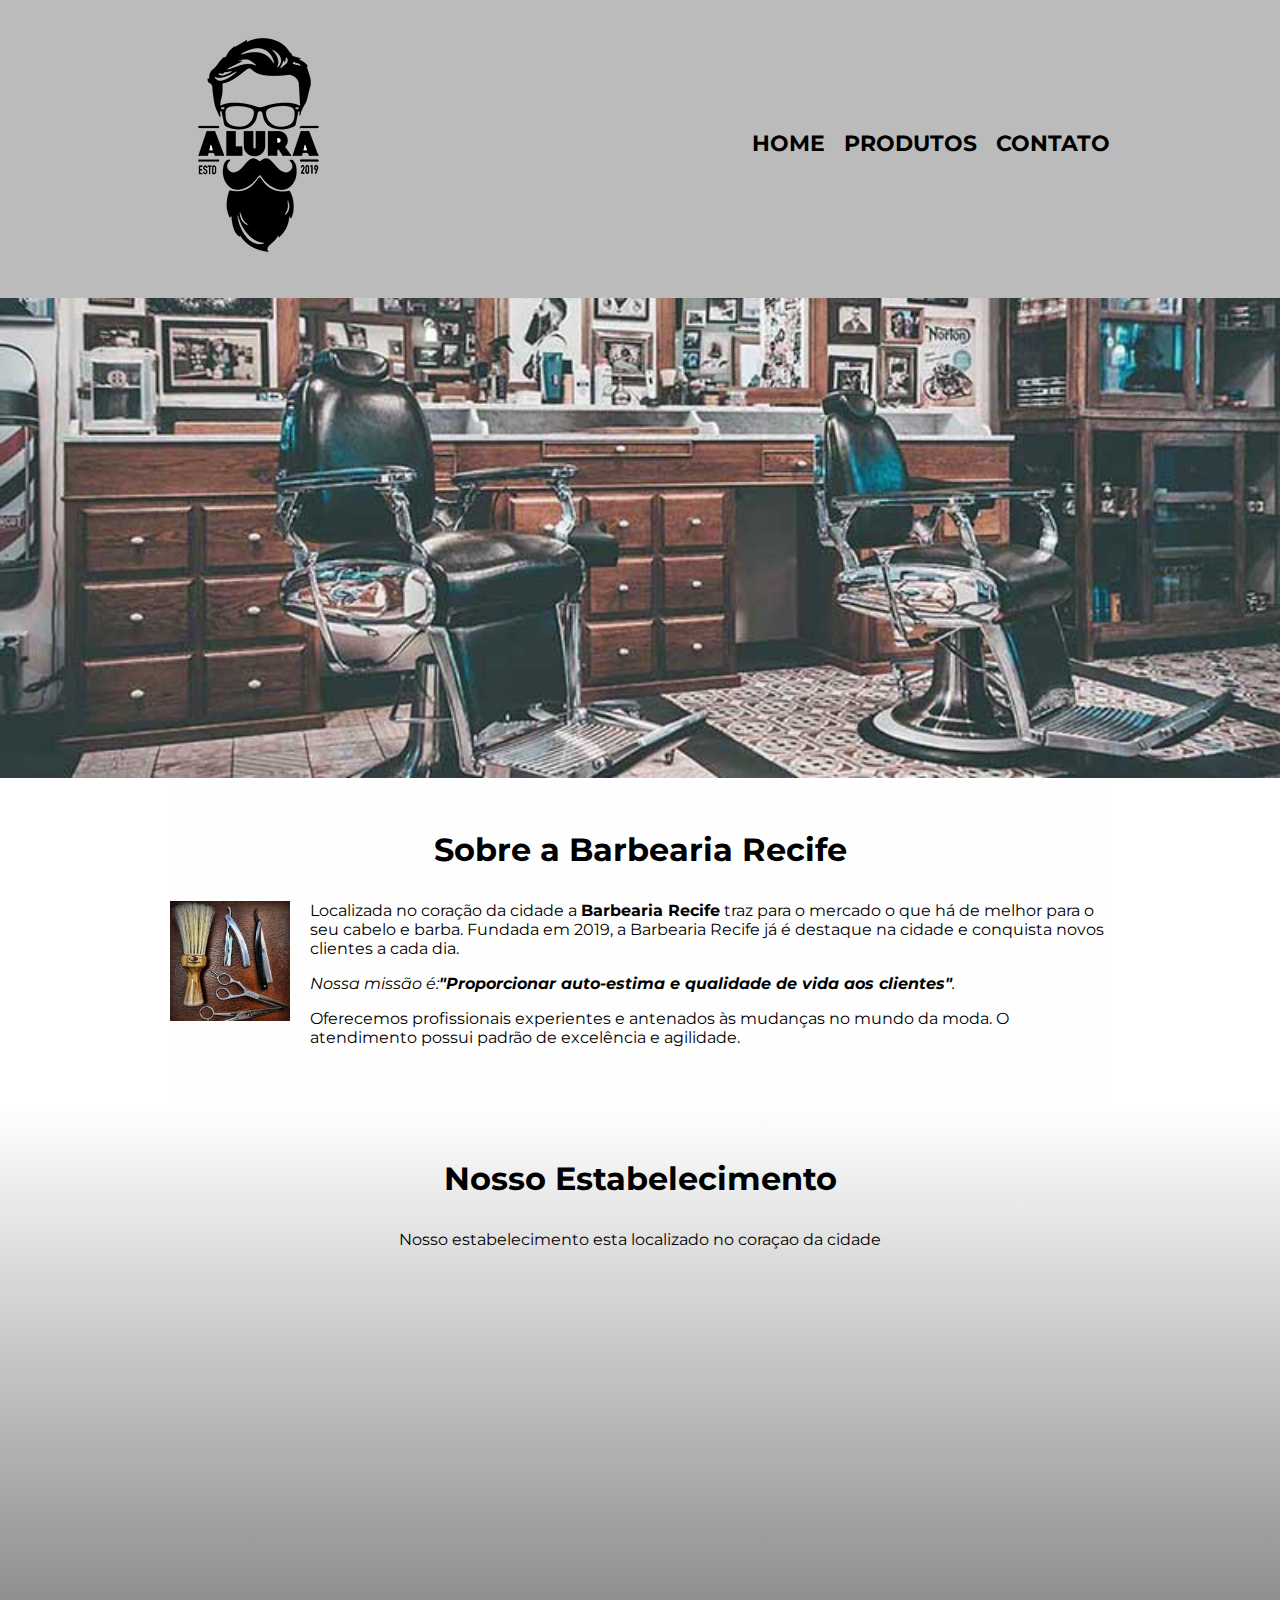
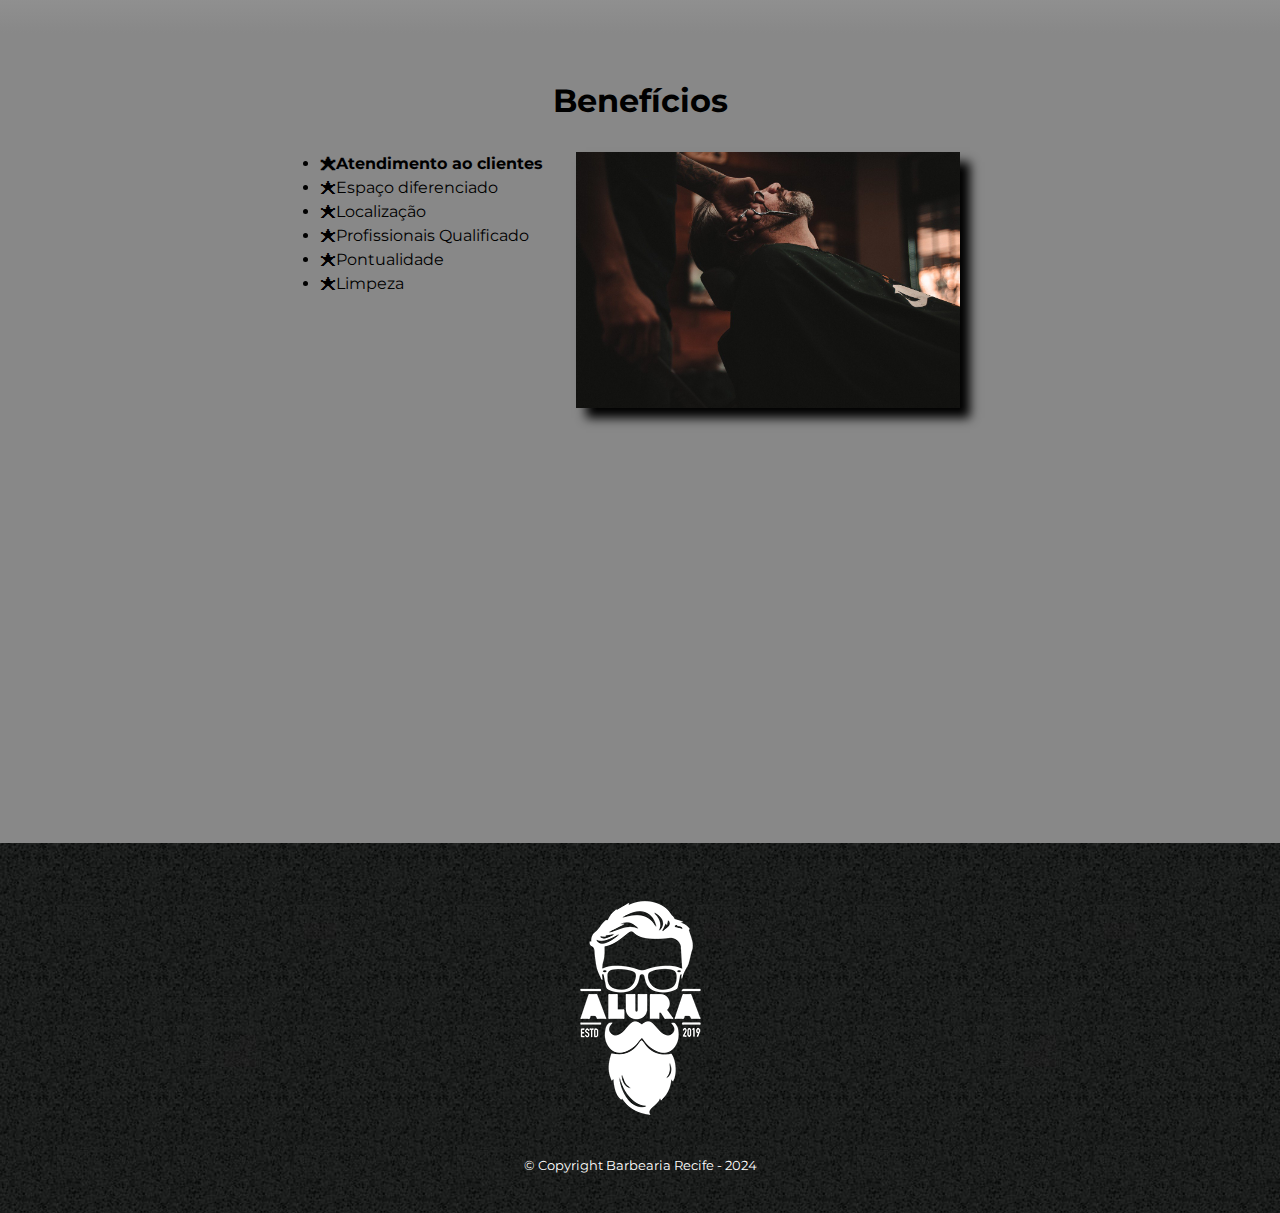
<file: index.html>
<!DOCTYPE html>
<html lang="pt-br">
  <head>
    <meta charset="UTF-8" />
    <meta name="viewport" content="width=device-width, initial-scale=1.0" />
    <title>Barbearia</title>
    <link rel="stylesheet" href="/style.css">
    <link href="https://fonts.googleapis.com/css2?family=Montserrat:ital,wght@0,100..900;1,100..900&display=swap" rel="stylesheet">
  </head>
  <body>

    <header>
      <div class="caixa">
          <h1><img src="/img-pag 2/logo.png" alt="logo-principal"></h1>
           <nav>
              <ul>
                  <li><a href="/index.html">Home</a></li>
                  <li><a href="/produtos.html">Produtos</a></li>
                  <li><a href="/contato.html">Contato</a></li>
              </ul>
          </nav>
      </div>
  </header> 


    <img class="banner" src="/img-pag 1/banner.jpg" alt="banner" />

  <main>
      <section class="principal">
        <h2 class="titulo-principal">Sobre a Barbearia Recife</h2>
        <img class="utensilios" src="/img-pag 2/utensílios.jpg" alt="Utensílios de barba">

        <p>
          Localizada no coração da cidade a <strong>Barbearia Recife</strong> traz
          para o mercado o que há de melhor para o seu cabelo e barba. Fundada em
          2019, a Barbearia Recife já é destaque na cidade e conquista novos
          clientes a cada dia.
        </p>

        <p class="missao">
          <em>Nossa missão é:<strong>"Proporcionar auto-estima e qualidade de vida aos clientes"</strong>.</em></p>

        <p>Oferecemos profissionais experientes e antenados às mudanças no mundo da moda. O atendimento possui padrão de excelência e agilidade.</p>
      </section>

      <section class="mapa">
        <h3 class="titulo-principal">Nosso Estabelecimento</h3>
        <p>Nosso estabelecimento esta localizado no coraçao da cidade</p>
        <div class="mapa-conteudo"><iframe src="https://www.google.com/maps/embed?pb=!1m18!1m12!1m3!1d29256.852828199786!2d-46.68778208916011!3d-23.564614499999998!2m3!1f0!2f0!3f0!3m2!1i1024!2i768!4f13.1!3m3!1m2!1s0x94ce59541c6c79c3%3A0x36b90a85f0f8cb33!2sGrupo%20Alura!5e0!3m2!1spt-BR!2sbr!4v1722098591421!5m2!1spt-BR!2sbr" width="100%" height="300" style="border:0;" allowfullscreen="" loading="lazy" referrerpolicy="no-referrer-when-downgrade"></iframe>
          </div>
      </section>

      <section class="beneficios">
        <h3 class = "titulo-principal">Benefícios</h3>

        <div class="conteudo-beneficios">
            <ul class="lista-beneficios">
              <li class="itens">Atendimento ao clientes</li>
              <li class="itens">Espaço diferenciado </li>
              <li class="itens">Localização</li>
              <li class="itens">Profissionais Qualificado</li>
              <li class="itens">Pontualidade</li>
              <li class="itens">Limpeza</li>
            </ul><img class="img-beneficios" src="/img-pag 1/beneficios.jpg">
        </div>
        <div class="video">
          <iframe width="100%" height="315" src="https://www.youtube.com/embed/wcVVXUV0YUY?si=EvsWeWAhLNBjycec" title="YouTube video player" frameborder="0" allow="accelerometer; autoplay; clipboard-write; encrypted-media; gyroscope; picture-in-picture; web-share" referrerpolicy="strict-origin-when-cross-origin" allowfullscreen></iframe>
        </div>
      </section>
  </main>
    <footer>
      <img src="/img-pag 2/logo-branco.png" alt="logo-footer">
      <p class="Copyright"> &copy; Copyright Barbearia Recife - 2024</p>
  </footer>

  <script src="/scripts.js"></script>
  </body>
</html>
</file>
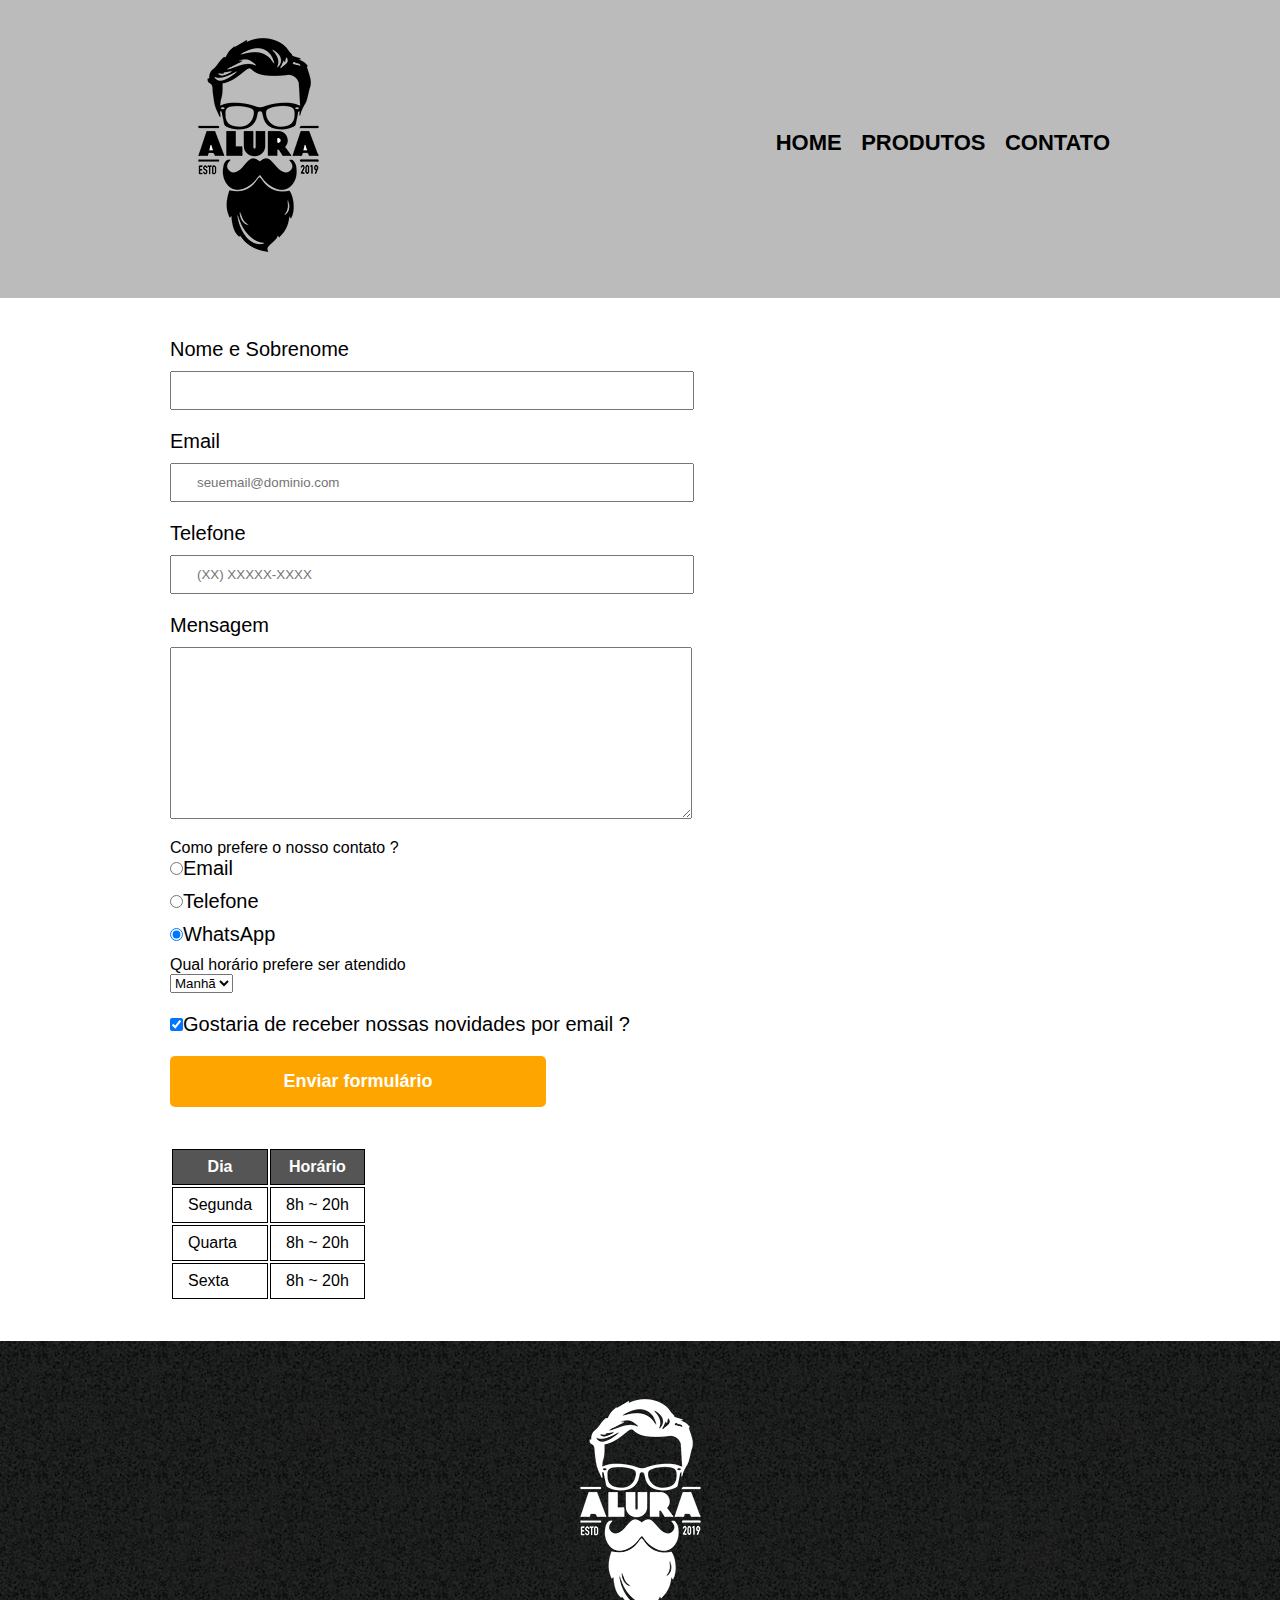
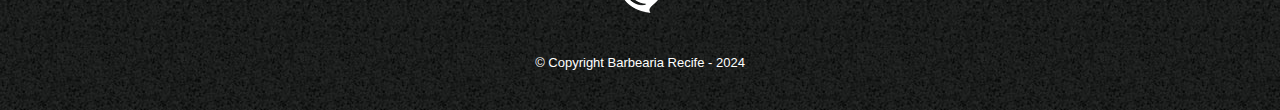
<file: contato.html>
<!DOCTYPE html>
<html lang="pt-br">
<head>
    <meta charset="UTF-8">
    <meta name="viewport" content="width=device-width, initial-scale=1.0">
    <title>Contato</title>
    <link rel="stylesheet" href="/style.css">
</head>
<body>
    <header>
        <div class="caixa">
            <h1><img src="/img-pag 2/logo.png" alt="logo-principal"></h1>
             <nav>
                <ul>
                    <li><a href="/index.html">Home</a></li>
                    <li><a href="/produtos.html">Produtos</a></li>
                    <li><a href="/contato.html">Contato</a></li>
                </ul>
            </nav>
        </div>
    </header> 

    <main class="contato">
        <form>
            <label for="nomesobrenome">Nome e Sobrenome</label>
            <input type="text" id="nomesobrenome" class="input-padrao" required>

            <label for="email">Email</label>
            <input type="email" id="email" class="input-padrao" required placeholder="seuemail@dominio.com">

            <label for="telefone">Telefone</label>
            <input type="tel" id="telefone" class="input-padrao"required placeholder="(XX) XXXXX-XXXX">

            <label for="mensagem">Mensagem</label>
            <textarea cols="60" rows="10" id="mensagem" class="input-padrao" required></textarea>

            <div>
            <legend>Como prefere o nosso contato ?</legend>
            <label for="radio-email"><input type="radio" name="contato" value="email" id="radio-email">Email</label>

            <label for="radio-telefone"><input type="radio" name="contato" value="telefone" id="radio-telefone">Telefone</label>

            <label for="radio-whatsapp"><input type="radio" name="contato" value="whatsapp"id="radio-whatsapp" checked>WhatsApp</label>
            </div>

            <div>
            <legend>Qual horário prefere ser atendido</legend>
            <select>
                <option>Manhã</option>
                <option>Tarde</option>
                <option>Noite</option>

            </select>
            </div>

            <label class="checkbox"><input type="checkbox" checked>Gostaria de receber nossas novidades por email ?</label>

        

            <input onclick="{envioFormulario}" type="submit" value="Enviar formulário" class="enviar">
        </form>

        <table>
            <thead>
                <tr>
                    <th>Dia</th>
                    <th>Horário</th>
                </tr>
         </thead>
         <tbody>
                <tr>
                    <td>Segunda</td>
                    <td>8h ~ 20h</td>
                </tr>
                <tr>
                    <td>Quarta</td>
                    <td>8h ~ 20h</td>
                </tr>
                <tr>
                    <td>Sexta</td>
                    <td>8h ~ 20h</td>
                </tr>
        </tbody>
        </table>

    </main>


    <footer>
        <img src="/img-pag 2/logo-branco.png" alt="logo-footer">
        <p class="Copyright"> &copy; Copyright Barbearia Recife - 2024</p>
    </footer>
    <script src="/scripts.js"></script>

</body>
</html>
</file>
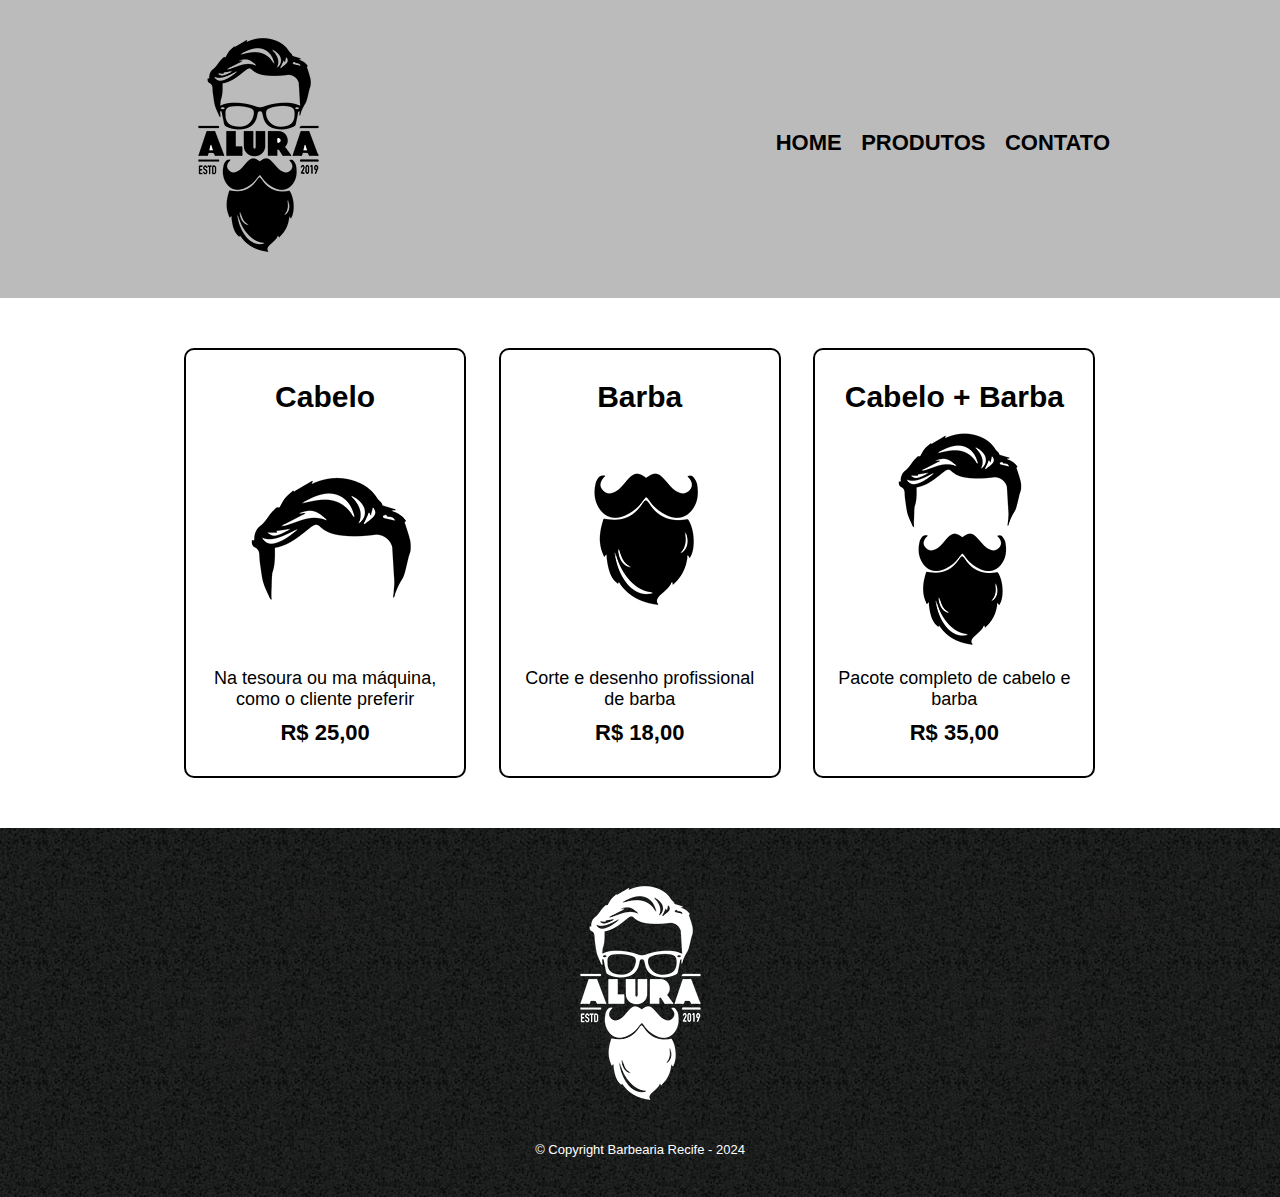
<file: produtos.html>
<!DOCTYPE html>
<html lang="pt-br">
<head>
    <meta charset="UTF-8">
    <meta name="viewport" content="width=device-width, initial-scale=1.0">
    <title>Produtos</title>
    <link rel="stylesheet" href="/style.css">
</head>
<body>
    <header>
        <div class="caixa">
            <h1><img src="/img-pag 2/logo.png" alt="logo-principal"></h1>
             <nav>
                <ul>
                    <li><a href="/index.html">Home</a></li>
                    <li><a href="/produtos.html">Produtos</a></li>
                    <li><a href="/contato.html">Contato</a></li>
                </ul>
            </nav>
        </div>
    </header>  

    <main>
        <ul class="produtos">
            
            <li>
                <h2>Cabelo</h2>
                <img src="/img-pag 2/cabelo.jpg" alt="">
                <p class="produto-descricao">Na tesoura ou ma máquina, como o cliente preferir </p>
                <p class="preco-produto">R$ 25,00</p>
            </li>
            <li>
                <h2>Barba</h2>
                <img src="/img-pag 2/barba.jpg" alt="">
                <p class="produto-descricao">Corte e desenho profissional de barba</p>
                <p class="preco-produto">R$ 18,00</p>
            </li>
            <li>
                <h2>Cabelo + Barba</h2>
                <img src="/img-pag 2/cabelo+barba.jpg" alt="">
                <p class="produto-descricao">Pacote completo de cabelo e barba</p>
                <p class="preco-produto">R$ 35,00</p>
            </li>
        </ul>
    </main>
    <footer>
        <img src="/img-pag 2/logo-branco.png" alt="logo-footer">
        <p class="Copyright"> &copy; Copyright Barbearia Recife - 2024</p>
    </footer>

</body>
</html>
</file>
<file: style.css>
*{
    margin: 0;
    padding: 0;
    
}
body{
    font-family: "Montserrat", sans-serif;
}

 .contato {            /*main */
    width: 940px;
    margin: 20px auto;
}




header{
    background: #BBBBBB;
    padding: 20px 0;
}

.caixa{
    position: relative;
    width: 940px;
    margin: 0 auto;
}
nav{
    position: absolute;
    top: 110px;
    right: 0;
}
nav li{
    display: inline;
    margin: 0 0 0 15px;
}

nav a {
    text-transform: uppercase;
    color: #000000;
    font-weight: bold;
    font-size: 22px;
    text-decoration: none;
}

nav a:hover{
    color: #C59C19;
    text-decoration: underline;
}

.produtos{
    width: 940px;
    margin: 0 auto;
    padding: 50px 0;
}
.produtos li{
    display: inline-block;
    text-align: center;
    width: 30%;
    vertical-align: top;
    margin: 0 1.5%;
    padding: 30px 20px;
    box-sizing: border-box;
    border: 2px solid #000000;
    border-radius: 10px;
}
.produtos li:hover{
    border-color: #C59C19;


}
.produtos li:active{
    border-bottom: #08BC19;
}
.produtos li:hover h2{
    font-size: 32px;

}
.produtos h2{
    font-size: 30px;
    font-weight: bold;
}
.produto-descricao{
    font-size: 18px;
}
.preco-produto{
    font-size: 22px;
    font-weight: bold;
    margin-top: 10px;
}
footer{
    text-align: center;
    background: url(/bg.jpg);
    padding: 40px 0;
  
}
.Copyright{
    color: #FFFFFF;
    font-size: 13px;
    margin-top: 20px;
}


form{
    margin: 40px 0;

}
form label,  form p{
    display: block;
    font-size: 20px;
    margin: 0 0 10px;

}
.input-padrao{
    display: block;
    margin: 0 0 20px;
    padding: 10px 25px;
    width: 50%;
    
}
.checkbox{
    margin: 20px 0;

}
.enviar{
    width: 40%;
    padding: 15px 0;
    background: orange;
    color: white;
    font-weight: bold;
    font-size: 18px;
    border: none;
    border-radius: 5px;
    transition: 1s all;
    cursor: pointer;

}
.enviar:hover{
    background: darkorange;
    transform: scale(1.2);
}

table{
    margin: 20px 0 40px;
}
thead{
    background: #555555;
    color: white;
    font-weight: bold;
}
td, th{
    border: 1px solid #000000;
    padding:  8px 15px ;
}

/* css da página inicial */
.banner{
    width: 100%;
}
.titulo-principal{
    text-align: center;
    font-size: 2em;
    margin: 0 0 1em;
    clear: left;
}


.principal{
    padding: 3em 0;
    background: #FEFEFE;
    width: 940px;
    margin: 0 auto;
}
.principal p{
    margin: 0 0 1em;

}
.principal strong{
    font-weight: bold;

}
.principal em{
    font-style: italic;
}

.conteudo-beneficios{
    width: 640px;
    margin: 0 auto;
}
.lista-beneficios{
    width: 40%;
    display: inline-block;
    vertical-align: top;
}
.itens{
    line-height: 1.5;
}
.itens:first-child{
    font-weight: bold;
}
.itens::before{
    content: "🟊";
}
.img-beneficios{
    width: 60%;
    opacity: 1;
    transition: 400ms;
    box-shadow: 10px 10px 10px 0 #000000 ;

}
.img-beneficios:hover{
    opacity: 0.3;
}
.utensilios{
    width: 120px;
    float: left;
    margin: 0 20px 20px 0;
    
}
.mapa{
    padding: 3em 0;
    margin: 0 auto;
    background:linear-gradient(#FEFEFE, #888888);
}
.mapa-conteudo{
    width: 940px;
    margin: 0 auto;
}

.mapa p {
    margin: 0 0 2em;
    text-align: center;
}
.beneficios{
    padding: 3em 0;
    background: #888888;

}
.video{
    width: 560px;
    margin: 2em auto;

}

@media screen and (max-width: 480px) {
    .caixa, .principal, .conteudo-beneficios, .mapa-conteudo, .video{
        width: auto;
    }
    h1{
        text-align: center;
    }
    nav{
        position: static;
    }
    .lista-beneficios, .img-beneficios{
        width: 100%;
    }

    .produtos li{
        display: block;
        justify-items: center;
    }
        

}
</file>
